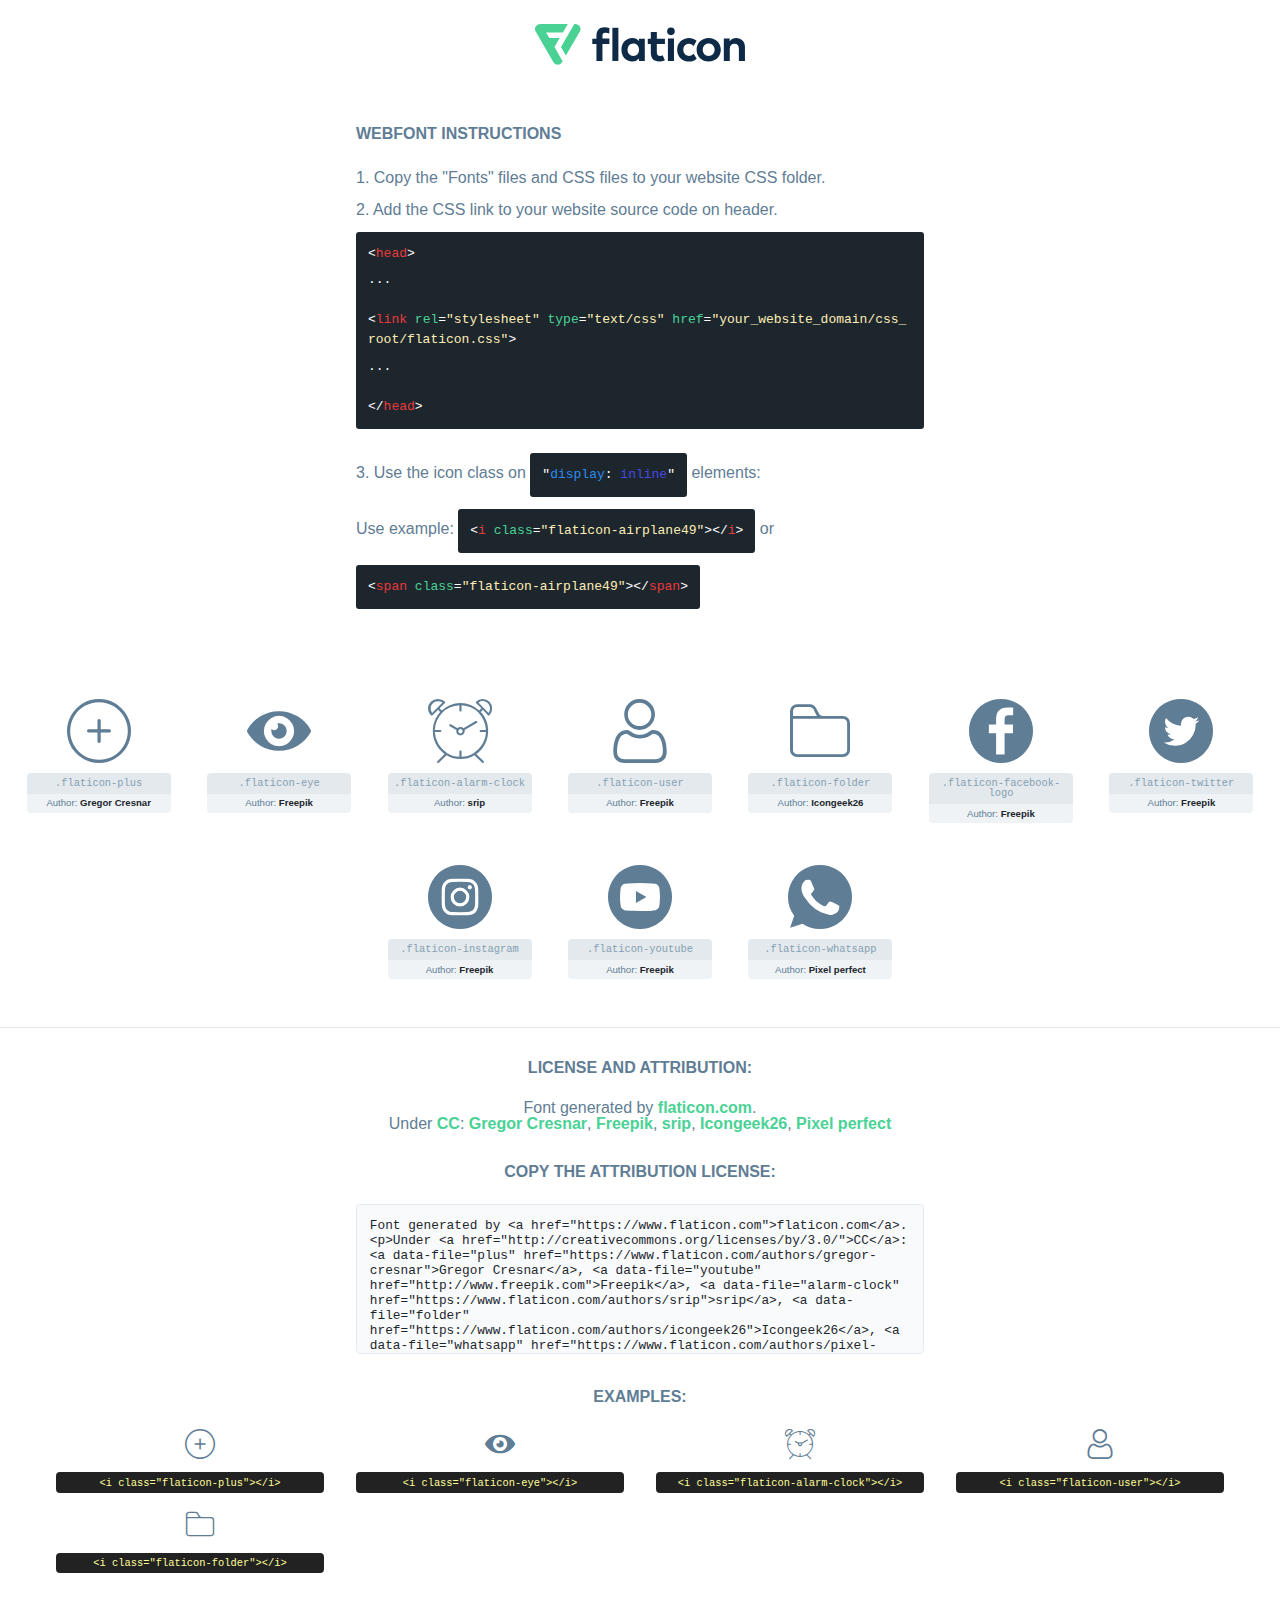
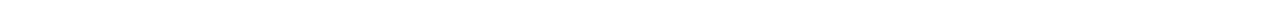
<file: font/flaticon.html>
<!DOCTYPE html>
<html lang="en">
<head>
    <title>Flaticon Webfont</title>
    <link rel="stylesheet" type="text/css" href="flaticon.css"/>
    <meta charset="UTF-8">
    <style>
        html, body, div, span, applet, object, iframe,
        h1, h2, h3, h4, h5, h6, p, blockquote, pre,
        a, abbr, acronym, address, big, cite, code,
        del, dfn, em, img, ins, kbd, q, s, samp,
        small, strike, strong, sub, sup, tt, var,
        b, u, i, center,
        dl, dt, dd, ol, ul, li,
        fieldset, form, label, legend,
        table, caption, tbody, tfoot, thead, tr, th, td,
        article, aside, canvas, details, embed,
        figure, figcaption, footer, header, hgroup,
        menu, nav, output, ruby, section, summary,
        time, mark, audio, video {
            margin: 0;
            padding: 0;
            border: 0;
            font-size: 100%;
            font: inherit;
            vertical-align: baseline;
        }

        /* HTML5 display-role reset for older browsers */
        article, aside, details, figcaption, figure,
        footer, header, hgroup, menu, nav, section {
            display: block;
        }

        body {
            line-height: 1;
        }

        ol, ul {
            list-style: none;
        }

        blockquote, q {
            quotes: none;
        }

        blockquote:before, blockquote:after,
        q:before, q:after {
            content: '';
            content: none;
        }

        table {
            border-collapse: collapse;
            border-spacing: 0;
        }

        body {
            font-family: Helvetica, Arial, sans-serif;
            font-size: 16px;
            color: #5f7d95;
        }

        a {
            color: #4AD295;
            font-weight: bold;
            text-decoration: none;
        }

        * {
            -moz-box-sizing: border-box;
            -webkit-box-sizing: border-box;
            box-sizing: border-box;
            margin: 0;
            padding: 0;
        }

        [class^="flaticon-"]:before, [class*=" flaticon-"]:before, [class^="flaticon-"]:after, [class*=" flaticon-"]:after {
            font-family: Flaticon;
            font-size: 30px;
            font-style: normal;
            margin-left: 20px;
            color: #333;
        }

        .wrapper {
            max-width: 600px;
            margin: auto;
            padding: 0 1em;
        }

        .title {
            margin-bottom: 24px;
            text-transform: uppercase;
            font-weight: bold;
        }

        header {
            text-align: center;
            padding: 24px;
        }

        header .logo {
            width: 210px;
            height: auto;
            border: none;
            display: inline-block;
        }

        header strong {
            font-size: 28px;
            font-weight: 500;
            vertical-align: middle;
        }

        .demo {
            margin: 2em auto;
            line-height: 1.25em;
        }

        .demo ul li {
            margin-bottom: 12px;
        }

        .demo ul li code {
            background-color: #1D262D;
            border-radius: 3px;
            padding: 12px;
            display: inline-block;
            color: #fff;
            font-family: Consolas, Monaco, Lucida Console, Liberation Mono, DejaVu Sans Mono, Bitstream Vera Sans Mono, Courier New, monospace;
            font-weight: lighter;
            margin-top: 12px;
            font-size: 13px;
            word-break: break-all;
        }

        .demo ul li code .red {
            color: #EC3A3B;
        }

        .demo ul li code .green {
            color: #4AD295;
        }

        .demo ul li code .yellow {
            color: #FFEEB6;
        }

        .demo ul li code .blue {
            color: #2C8CF4;
        }

        .demo ul li code .purple {
            color: #4949E7;
        }

        .demo ul li code .dots {
            margin-top: 0.5em;
            display: block;
        }

        #glyphs {
            border-bottom: 1px solid #E3E9ED;
            padding: 2em 0;
            text-align: center;
        }

        .glyph {
            display: inline-block;
            width: 9em;
            margin: 1em;
            text-align: center;
            vertical-align: top;
            background: #FFF;
        }

        .glyph .flaticon {
            padding: 10px;
            display: block;
            font-family: "Flaticon";
            font-size: 64px;
            line-height: 1;
        }

        .glyph .flaticon:before {
            font-size: 64px;
            color: #5f7d95;
            margin-left: 0;
        }

        .class-name {
            font-size: 0.65em;
            background-color: #E3E9ED;
            color: #869FB2;
            border-radius: 4px 4px 0 0;
            padding: 0.5em;
            font-family: Consolas, Monaco, Lucida Console, Liberation Mono, DejaVu Sans Mono, Bitstream Vera Sans Mono, Courier New, monospace;
        }

        .author-name {
            font-size: 0.6em;
            background-color: #EFF3F6;
            border-top: 0;
            border-radius: 0 0 4px 4px;
            padding: 0.5em;
        }

        .author-name a {
            color: #1D262D;
        }

        .class-name:last-child {
            font-size: 10px;
            color: #888;
        }

        .class-name:last-child a {
            font-size: 10px;
            color: #555;
        }

        .glyph > input {
            display: block;
            width: 100px;
            margin: 5px auto;
            text-align: center;
            font-size: 12px;
            cursor: text;
        }

        .glyph > input.icon-input {
            font-family: "Flaticon";
            font-size: 16px;
            margin-bottom: 10px;
        }

        .attribution .title {
            margin-top: 2em;
        }

        .attribution textarea {
            background-color: #F8FAFB;
            color: #1D262D;
            padding: 1em;
            border: none;
            box-shadow: none;
            border: 1px solid #E3E9ED;
            border-radius: 4px;
            resize: none;
            width: 100%;
            height: 150px;
            font-size: 0.8em;
            font-family: Consolas, Monaco, Lucida Console, Liberation Mono, DejaVu Sans Mono, Bitstream Vera Sans Mono, Courier New, monospace;
            -webkit-appearance: none;
        }

        .attribution textarea:hover {
            border-color: #CFD9E0;
        }

        .attribution textarea:focus {
            border-color: #4AD295;
        }

        .iconsuse {
            margin: 2em auto;
            text-align: center;
            max-width: 1200px;
        }

        .iconsuse:after {
            content: '';
            display: table;
            clear: both;
        }

        .iconsuse .image {
            float: left;
            width: 25%;
            padding: 0 1em;
        }

        .iconsuse .image p {
            margin-bottom: 1em;
        }

        .iconsuse .image span {
            display: block;
            font-size: 0.65em;
            background-color: #222;
            color: #fff;
            border-radius: 4px;
            padding: 0.5em;
            color: #FFFF99;
            margin-top: 1em;
            font-family: Consolas, Monaco, Lucida Console, Liberation Mono, DejaVu Sans Mono, Bitstream Vera Sans Mono, Courier New, monospace;
        }

        .flaticon:before {
            color: #5f7d95;
        }

        #footer {
            text-align: center;
            background-color: #1D262D;
            color: #869FB2;
            padding: 12px;
            font-size: 14px;
        }

        #footer a {
            font-weight: normal;
        }

        @media (max-width: 960px) {
            .iconsuse .image {
                width: 50%;
            }
        }

        .preview {
            width: 100px;
            display: inline-block;
            margin: 10px;
        }

        .preview .inner {
            display: inline-block;
            width: 100%;
            text-align: center;
            background: #f5f5f5;
            -webkit-border-radius: 3px 3px 0 0;
            -moz-border-radius: 3px 3px 0 0;
            border-radius: 3px 3px 0 0;
        }

        .preview .inner  {
            line-height: 85px;
            font-size: 40px;
            color: #333;
        }

        .label {
            display: inline-block;
            width: 100%;
            box-sizing: border-box;
            padding: 5px;
            font-size: 10px;
            font-family: Monaco, monospace;
            color: #666;
            white-space: nowrap;
            overflow: hidden;
            text-overflow: ellipsis;
            background: #ddd;
            -webkit-border-radius: 0 0 3px 3px;
            -moz-border-radius: 0 0 3px 3px;
            border-radius: 0 0 3px 3px;
            color: #666;
        }
    </style>
</head>
<body>
    <header>
        <a href="https://www.flaticon.com/" target="_blank" class="logo">
            <svg xmlns="http://www.w3.org/2000/svg" viewBox="0 0 394.3 76.5">
                <path d="M156.6,69.4H145.3V7.1h11.3Z" style="fill:#0e2a47"/>
                <path d="M206.2,69.4h-11V64.8a15.4,15.4,0,0,1-12.6,5.7c-11.6,0-20.3-9.5-20.3-22.1s8.8-22.1,20.3-22.1a15.4,15.4,0,0,1,12.6,5.8V27.5h11Zm-32.4-21c0,6.4,4.2,11.6,10.8,11.6s10.8-4.9,10.8-11.6-4.4-11.6-10.8-11.6S173.9,42,173.9,48.4Z"
                      style="fill:#0e2a47"/>
                <path d="M262.5,13.7a7.2,7.2,0,0,1-14.4,0,7.2,7.2,0,1,1,14.4,0ZM261,69.4H249.6v-42H261Z"
                      style="fill:#0e2a47"/>
                <path id="_Trazado_" data-name="&lt;Trazado&gt;"
                      d="M139.6,17.8a16.6,16.6,0,0,0-8-1.4c-3.2.4-4.9,2-4.9,5.9v5.1h13V37.5h-13v32H115.4v-32h-7.8v-10h7.8V22.2c0-9.9,5.2-16.3,15-16.3a23.4,23.4,0,0,1,9.3,1.8Z"
                      style="fill:#0e2a47"/>
                <path d="M235.1,60c-3.5,0-6.3-1.9-6.3-7.1V37.5H244v-10H228.8V15H217.5V27.5h-5.7v10h5.7V53.7c0,10.9,5.3,16.8,15.7,16.8A22.9,22.9,0,0,0,244,68l-4.3-9.1A12.3,12.3,0,0,1,235.1,60Z"
                      style="fill:#0e2a47"/>
                <path d="M348.9,48.4c0,12.6-9.7,22.1-22.7,22.1s-22.7-9.4-22.7-22.1,9.6-22.1,22.7-22.1S348.9,35.8,348.9,48.4Zm-33.9,0c0,6.8,4.8,11.6,11.1,11.6s11.2-4.8,11.2-11.6-4.8-11.6-11.2-11.6S315.1,41.6,315.1,48.4Z"
                      style="fill:#0e2a47"/>
                <path d="M394.3,42.7V69.4H382.9V46.3c0-6.1-3-9.4-8.2-9.4s-8.9,3.2-8.9,9.5v23H354.6v-42h11v4.9c3-4.5,7.6-6.1,12.3-6.1C387.5,26.3,394.3,33,394.3,42.7Z"
                      style="fill:#0e2a47"/>
                <path d="M298,55.7h0a12.4,12.4,0,0,1-8.2,4.2h-.9l-1.8-.2a10,10,0,0,1-7.4-5.6,13.2,13.2,0,0,1-1.2-5.8,13,13,0,0,1,1.3-5.9,10.1,10.1,0,0,1,7.5-5.5h2.4a11.7,11.7,0,0,1,8.3,4.2l5.5-9.6a19.9,19.9,0,0,0-8.1-4.3,23.4,23.4,0,0,0-6.1-.8,25.2,25.2,0,0,0-7.5,1.1,20.9,20.9,0,0,0-8,4.6,21.9,21.9,0,0,0-6.8,16.4,21.9,21.9,0,0,0,6.7,16.3,20.9,20.9,0,0,0,8,4.6,25.2,25.2,0,0,0,7.7,1.2,23.6,23.6,0,0,0,6.2-.8,20,20,0,0,0,8.1-4.4Z"
                      style="fill:#0e2a47"/>
                <path d="M46.3,26.5H26.9L20.8,16H52.4L61.6,0H9.4A9.3,9.3,0,0,0,1.3,4.7a9.3,9.3,0,0,0,0,9.4L34.6,71.8a9.4,9.4,0,0,0,16.2,0l1.1-1.9L36.6,43.3Z"
                      style="fill:#4ad295"/>
                <path d="M84.2,4.7A9.3,9.3,0,0,0,76.1,0H73.8l-25,43.3,9.2,16L84.2,14A9.3,9.3,0,0,0,84.2,4.7Z"
                      style="fill:#4ad295"/>
            </svg>
        </a>
    </header>
    <section class="demo wrapper">

        <p class="title">Webfont Instructions</p>

        <ul>
            <li>
                <span class="num">1. </span>Copy the "Fonts" files and CSS files to your website CSS folder.
            </li>
            <li>
                <span class="num">2. </span>Add the CSS link to your website source code on header.
                <code class="big">
                    &lt;<span class="red">head</span>&gt;
                    <br/><span class="dots">...</span>
                    <br/>&lt;<span class="red">link</span> <span class="green">rel</span>=<span
                        class="yellow">"stylesheet"</span> <span class="green">type</span>=<span
                        class="yellow">"text/css"</span> <span class="green">href</span>=<span class="yellow">"your_website_domain/css_root/flaticon.css"</span>&gt;
                    <br/><span class="dots">...</span>
                    <br/>&lt;/<span class="red">head</span>&gt;
                </code>
            </li>

            <li>
                <p>
                    <span class="num">3. </span>Use the icon class on <code>"<span class="blue">display</span>:<span
                        class="purple"> inline</span>"</code> elements:
                    <br/>
                    Use example: <code>&lt;<span class="red">i</span> <span class="green">class</span>=<span class="yellow">&quot;flaticon-airplane49&quot;</span>&gt;&lt;/<span
                        class="red">i</span>&gt;</code> or <code>&lt;<span class="red">span</span> <span
                        class="green">class</span>=<span class="yellow">&quot;flaticon-airplane49&quot;</span>&gt;&lt;/<span
                        class="red">span</span>&gt;</code>
            </li>
        </ul>

    </section>
    <section id="glyphs">
            <div class="glyph">
                <i class="flaticon flaticon-plus"></i>
                <div class="class-name">.flaticon-plus</div>
                <div class="author-name">Author: <a data-file="plus" href="https://www.flaticon.com/authors/gregor-cresnar">Gregor Cresnar</a> </div>
            </div>

            <div class="glyph">
                <i class="flaticon flaticon-eye"></i>
                <div class="class-name">.flaticon-eye</div>
                <div class="author-name">Author: <a data-file="eye" href="http://www.freepik.com">Freepik</a> </div>
            </div>

            <div class="glyph">
                <i class="flaticon flaticon-alarm-clock"></i>
                <div class="class-name">.flaticon-alarm-clock</div>
                <div class="author-name">Author: <a data-file="alarm-clock" href="https://www.flaticon.com/authors/srip">srip</a> </div>
            </div>

            <div class="glyph">
                <i class="flaticon flaticon-user"></i>
                <div class="class-name">.flaticon-user</div>
                <div class="author-name">Author: <a data-file="user" href="http://www.freepik.com">Freepik</a> </div>
            </div>

            <div class="glyph">
                <i class="flaticon flaticon-folder"></i>
                <div class="class-name">.flaticon-folder</div>
                <div class="author-name">Author: <a data-file="folder" href="https://www.flaticon.com/authors/icongeek26">Icongeek26</a> </div>
            </div>

            <div class="glyph">
                <i class="flaticon flaticon-facebook-logo"></i>
                <div class="class-name">.flaticon-facebook-logo</div>
                <div class="author-name">Author: <a data-file="facebook-logo" href="http://www.freepik.com">Freepik</a> </div>
            </div>

            <div class="glyph">
                <i class="flaticon flaticon-twitter"></i>
                <div class="class-name">.flaticon-twitter</div>
                <div class="author-name">Author: <a data-file="twitter" href="http://www.freepik.com">Freepik</a> </div>
            </div>

            <div class="glyph">
                <i class="flaticon flaticon-instagram"></i>
                <div class="class-name">.flaticon-instagram</div>
                <div class="author-name">Author: <a data-file="instagram" href="http://www.freepik.com">Freepik</a> </div>
            </div>

            <div class="glyph">
                <i class="flaticon flaticon-youtube"></i>
                <div class="class-name">.flaticon-youtube</div>
                <div class="author-name">Author: <a data-file="youtube" href="http://www.freepik.com">Freepik</a> </div>
            </div>

            <div class="glyph">
                <i class="flaticon flaticon-whatsapp"></i>
                <div class="class-name">.flaticon-whatsapp</div>
                <div class="author-name">Author: <a data-file="whatsapp" href="https://www.flaticon.com/authors/pixel-perfect">Pixel perfect</a> </div>
            </div>

    </section>

    <section class="attribution wrapper"   style="text-align:center;">

        <div class="title">License and attribution:</div><div class="attrDiv">Font generated by <a href="https://www.flaticon.com">flaticon.com</a>. <div><p>Under <a href="http://creativecommons.org/licenses/by/3.0/">CC</a>: <a data-file="plus" href="https://www.flaticon.com/authors/gregor-cresnar">Gregor Cresnar</a>, <a data-file="youtube" href="http://www.freepik.com">Freepik</a>, <a data-file="alarm-clock" href="https://www.flaticon.com/authors/srip">srip</a>, <a data-file="folder" href="https://www.flaticon.com/authors/icongeek26">Icongeek26</a>, <a data-file="whatsapp" href="https://www.flaticon.com/authors/pixel-perfect">Pixel perfect</a></p>  </div>
        </div>
        <div class="title">Copy the Attribution License:</div>

        <textarea onclick="this.focus();this.select();">Font generated by &lt;a href=&quot;https://www.flaticon.com&quot;&gt;flaticon.com&lt;/a&gt;. <p>Under <a href="http://creativecommons.org/licenses/by/3.0/">CC</a>: <a data-file="plus" href="https://www.flaticon.com/authors/gregor-cresnar">Gregor Cresnar</a>, <a data-file="youtube" href="http://www.freepik.com">Freepik</a>, <a data-file="alarm-clock" href="https://www.flaticon.com/authors/srip">srip</a>, <a data-file="folder" href="https://www.flaticon.com/authors/icongeek26">Icongeek26</a>, <a data-file="whatsapp" href="https://www.flaticon.com/authors/pixel-perfect">Pixel perfect</a></p> 
        </textarea>

    </section>

    <section class="iconsuse">

        <div class="title">Examples:</div>
            <div class="image">
                <p>
                    <i class="flaticon flaticon-plus"></i>
                    <span>&lt;i class=&quot;flaticon-plus&quot;&gt;&lt;/i&gt;</span>
                </p>
            </div>
            <div class="image">
                <p>
                    <i class="flaticon flaticon-eye"></i>
                    <span>&lt;i class=&quot;flaticon-eye&quot;&gt;&lt;/i&gt;</span>
                </p>
            </div>
            <div class="image">
                <p>
                    <i class="flaticon flaticon-alarm-clock"></i>
                    <span>&lt;i class=&quot;flaticon-alarm-clock&quot;&gt;&lt;/i&gt;</span>
                </p>
            </div>
            <div class="image">
                <p>
                    <i class="flaticon flaticon-user"></i>
                    <span>&lt;i class=&quot;flaticon-user&quot;&gt;&lt;/i&gt;</span>
                </p>
            </div>
            <div class="image">
                <p>
                    <i class="flaticon flaticon-folder"></i>
                    <span>&lt;i class=&quot;flaticon-folder&quot;&gt;&lt;/i&gt;</span>
                </p>
            </div>
            <div class="image">
</file>
<file: font/flaticon.css>
@charset "UTF-8";
@font-face {
  font-family: "flaticon";
  src: url("./flaticon.ttf?14f278aa4fccb661928a27aeb939dc64") format("truetype"), url("./flaticon.woff?14f278aa4fccb661928a27aeb939dc64") format("woff"), url("./flaticon.woff2?14f278aa4fccb661928a27aeb939dc64") format("woff2"), url("./flaticon.eot?14f278aa4fccb661928a27aeb939dc64#iefix") format("embedded-opentype"), url("./flaticon.svg?14f278aa4fccb661928a27aeb939dc64#flaticon") format("svg");
}

i[class^="flaticon-"]:before, i[class*=" flaticon-"]:before {
  font-family: flaticon !important;
  font-style: normal;
  font-weight: normal !important;
  font-variant: normal;
  text-transform: none;
  line-height: 1;
  -webkit-font-smoothing: antialiased;
  -moz-osx-font-smoothing: grayscale;
}

.flaticon-plus:before {
  content: "";
}

.flaticon-eye:before {
  content: "";
}

.flaticon-alarm-clock:before {
  content: "";
}

.flaticon-user:before {
  content: "";
}

.flaticon-folder:before {
  content: "";
}

.flaticon-facebook-logo:before {
  content: "";
}

.flaticon-twitter:before {
  content: "";
}

.flaticon-instagram:before {
  content: "";
}

.flaticon-youtube:before {
  content: "";
}

.flaticon-whatsapp:before {
  content: "";
}
/*# sourceMappingURL=flaticon.css.map */
</file>
